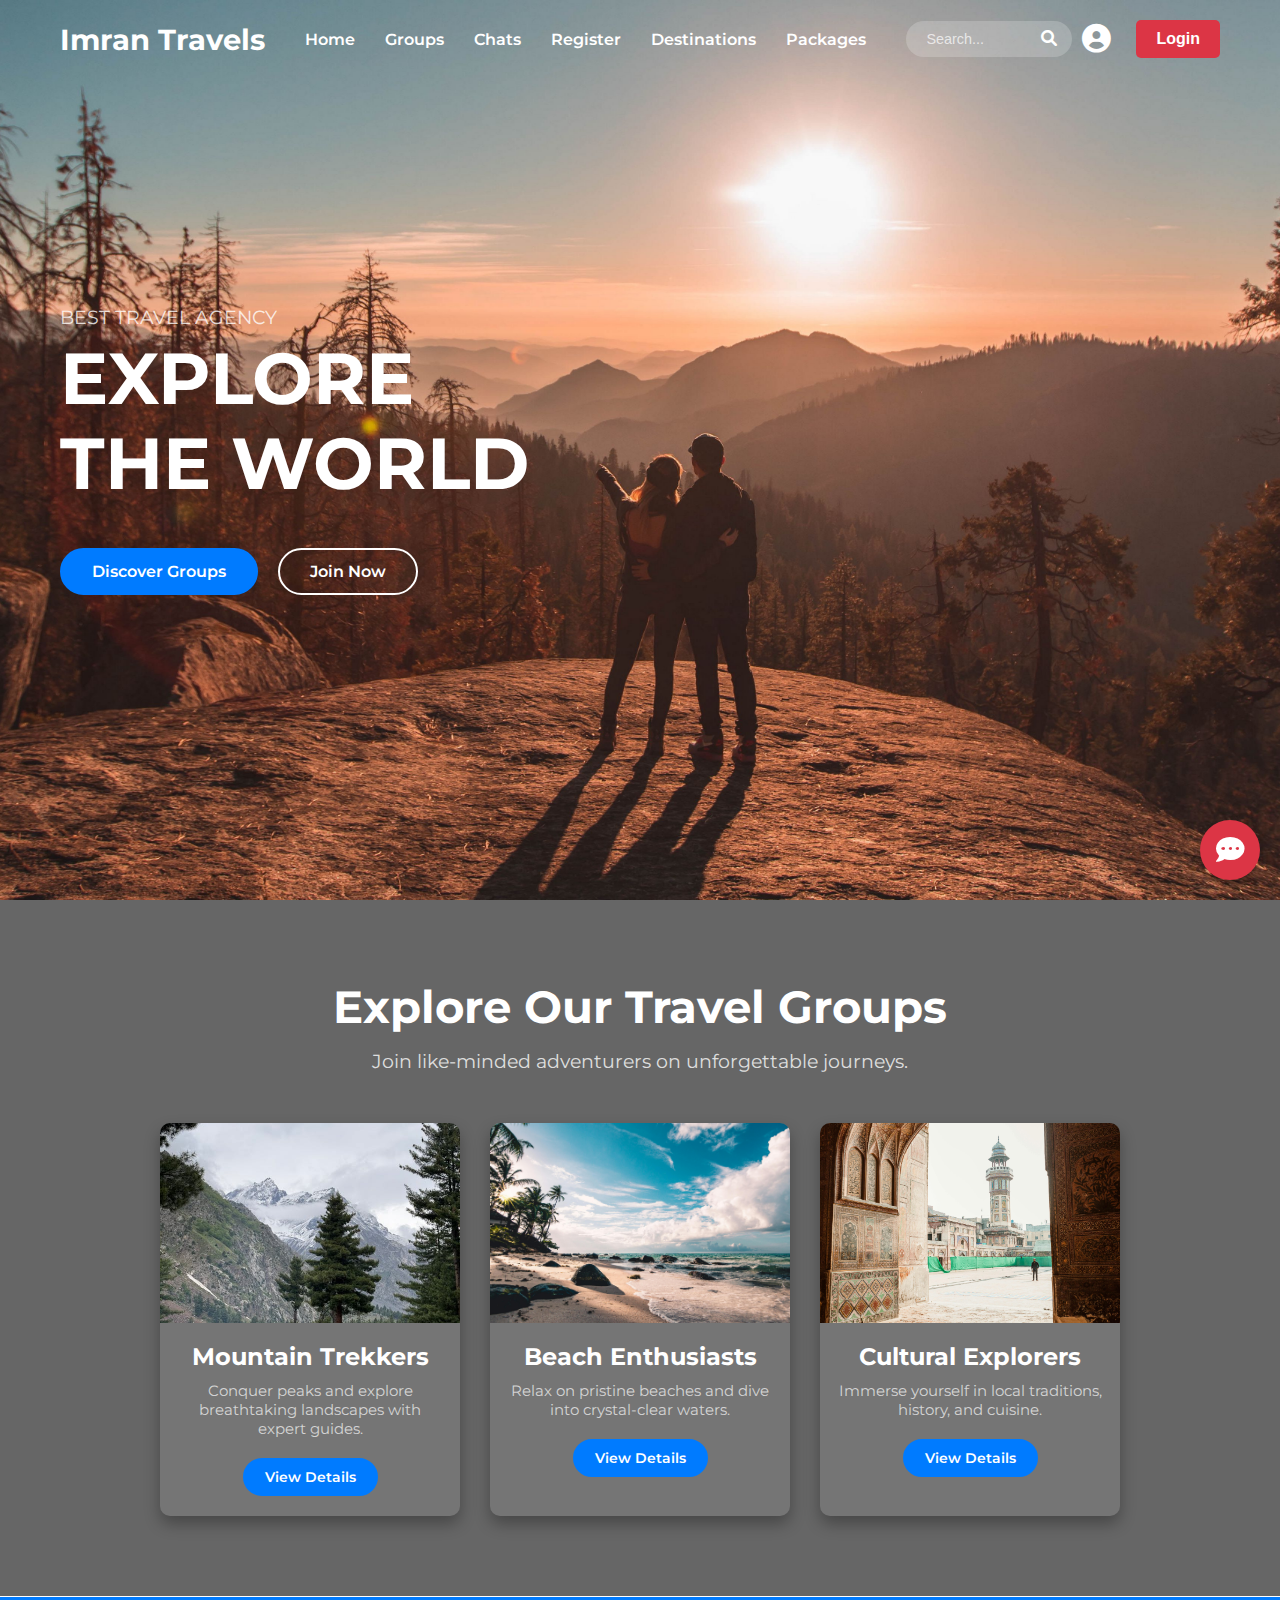
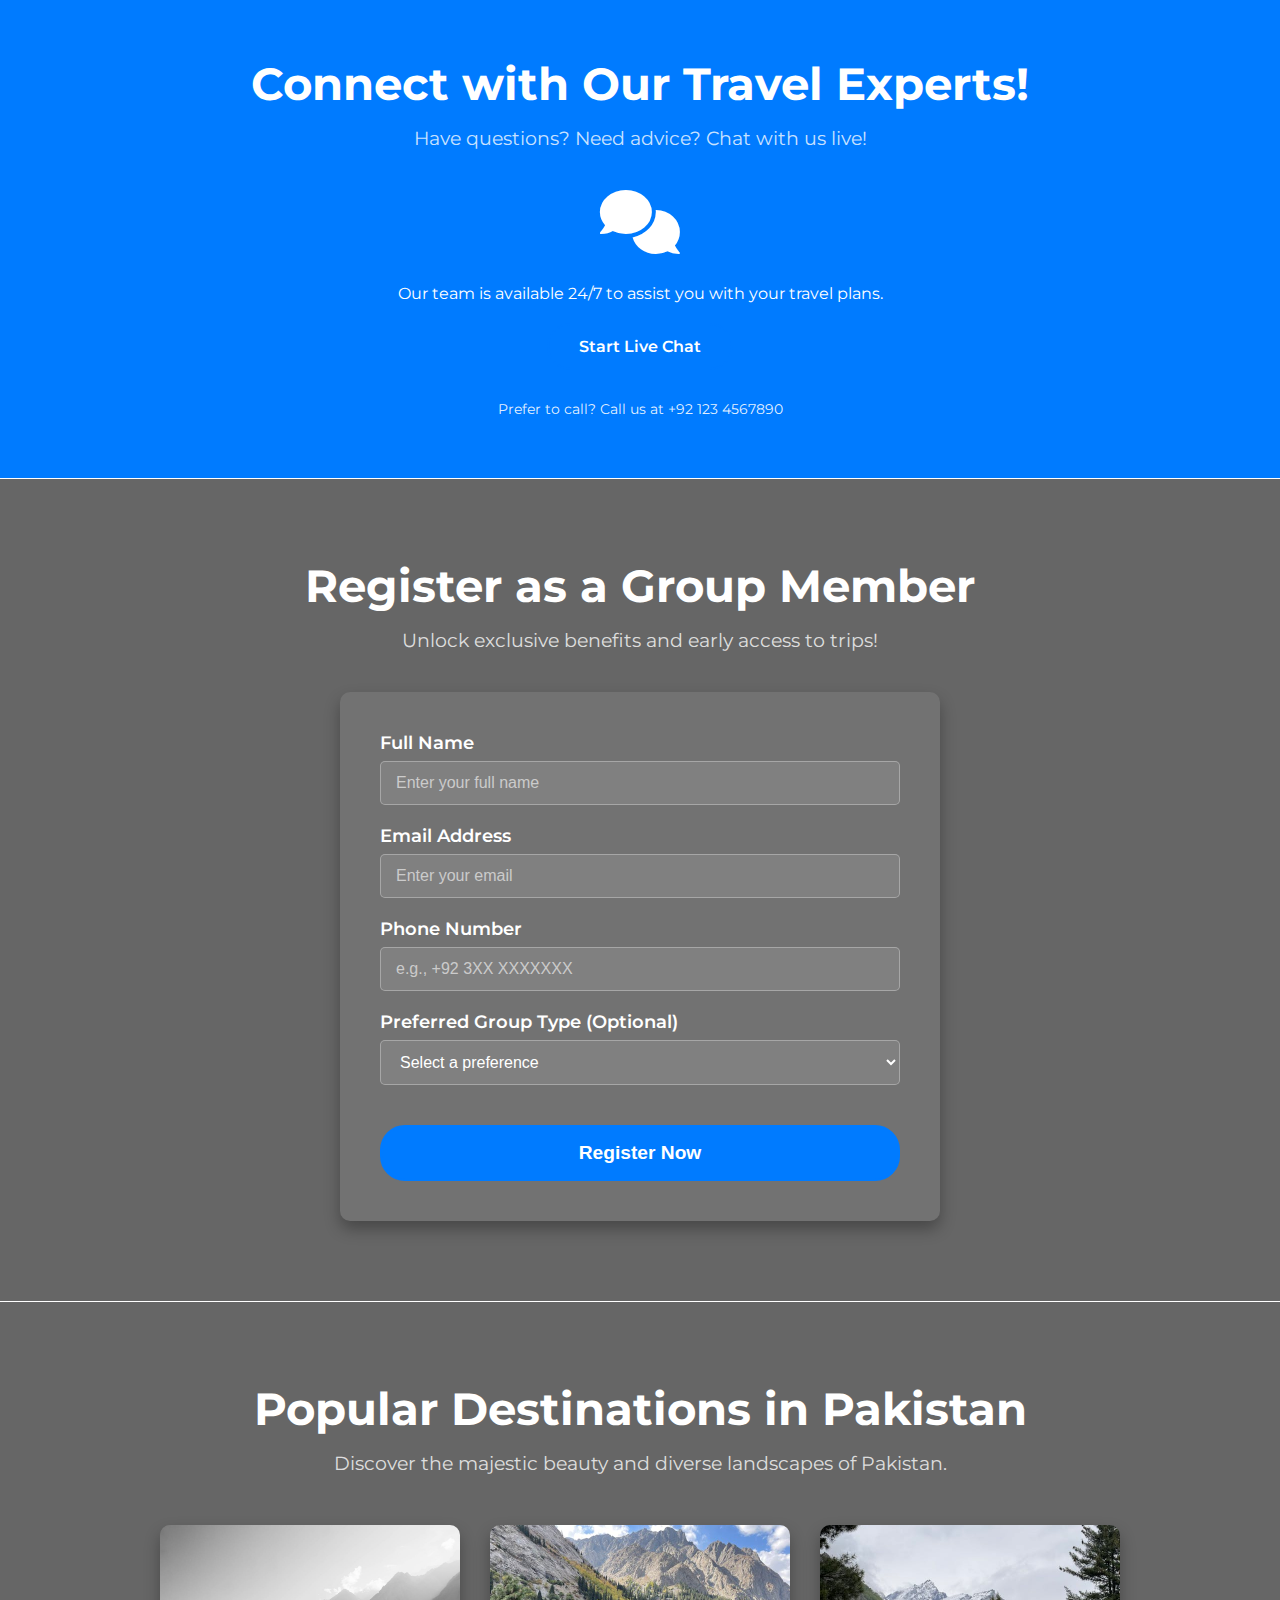
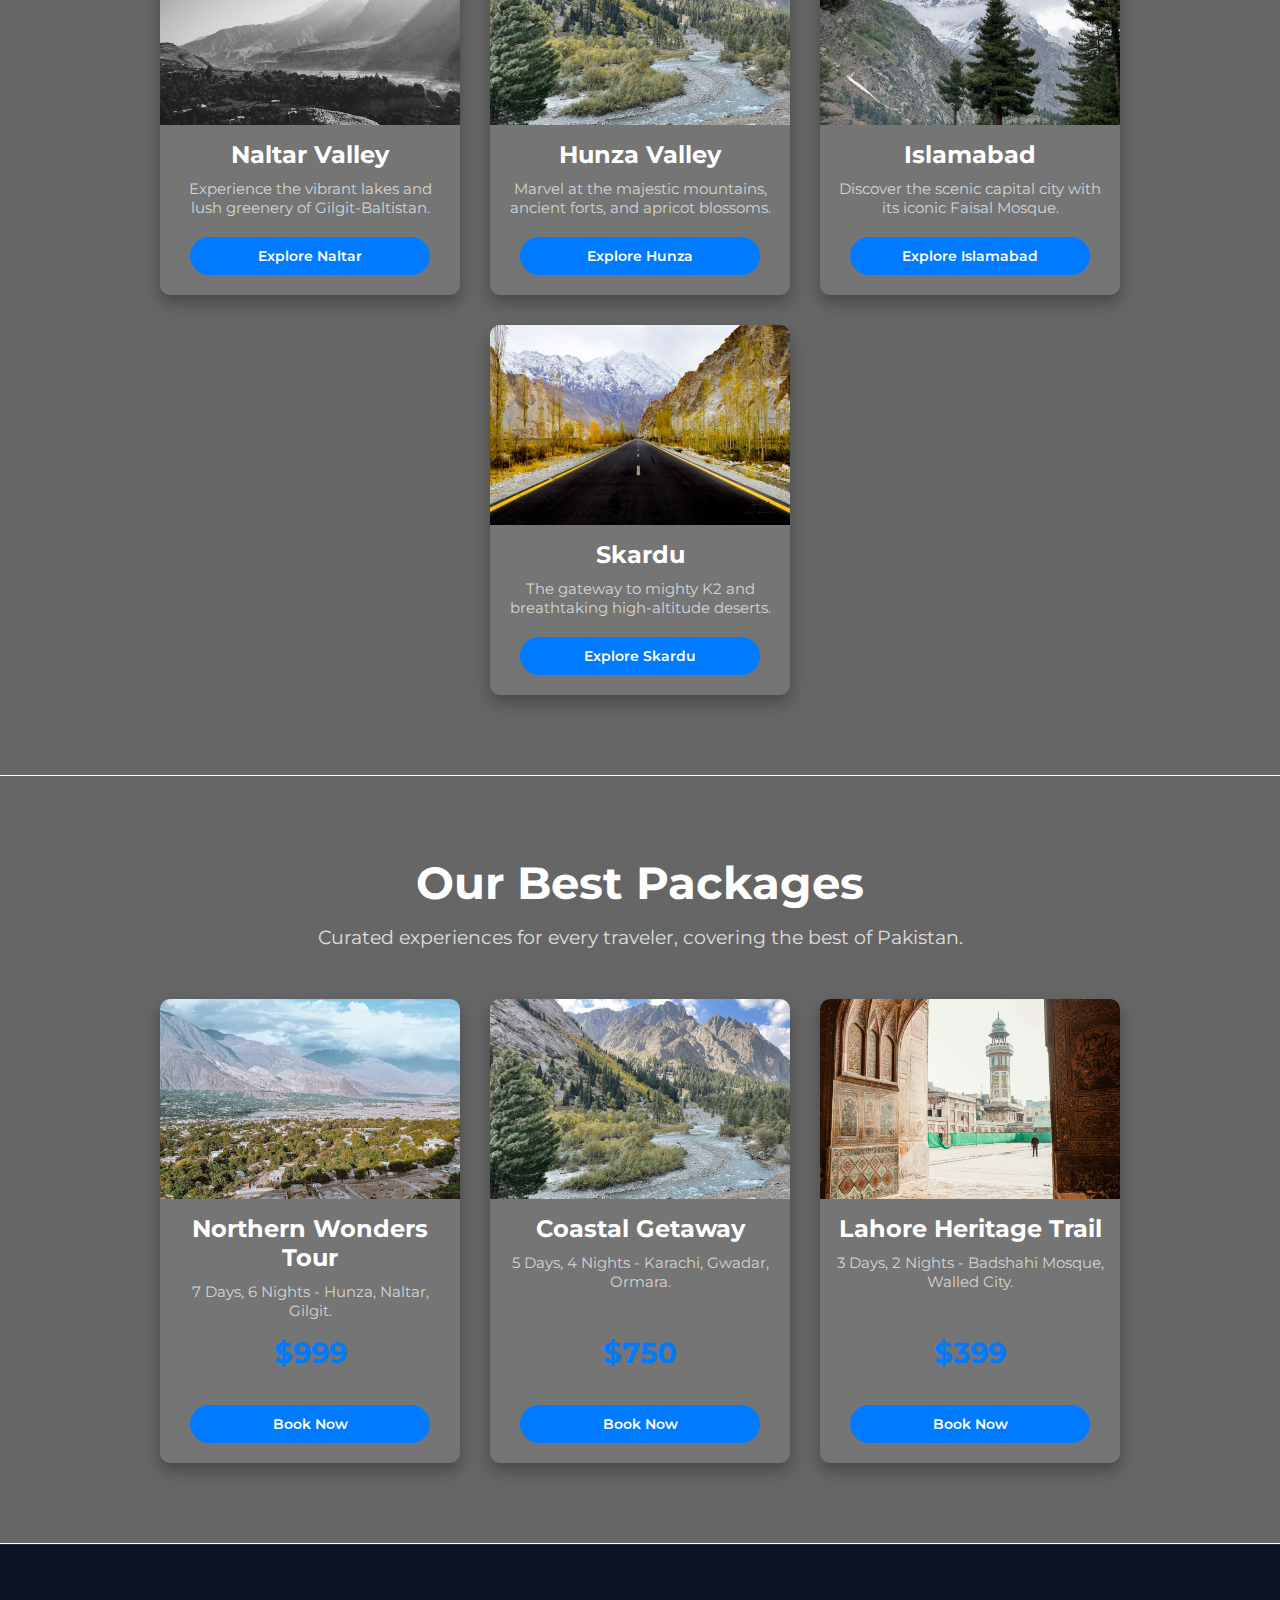
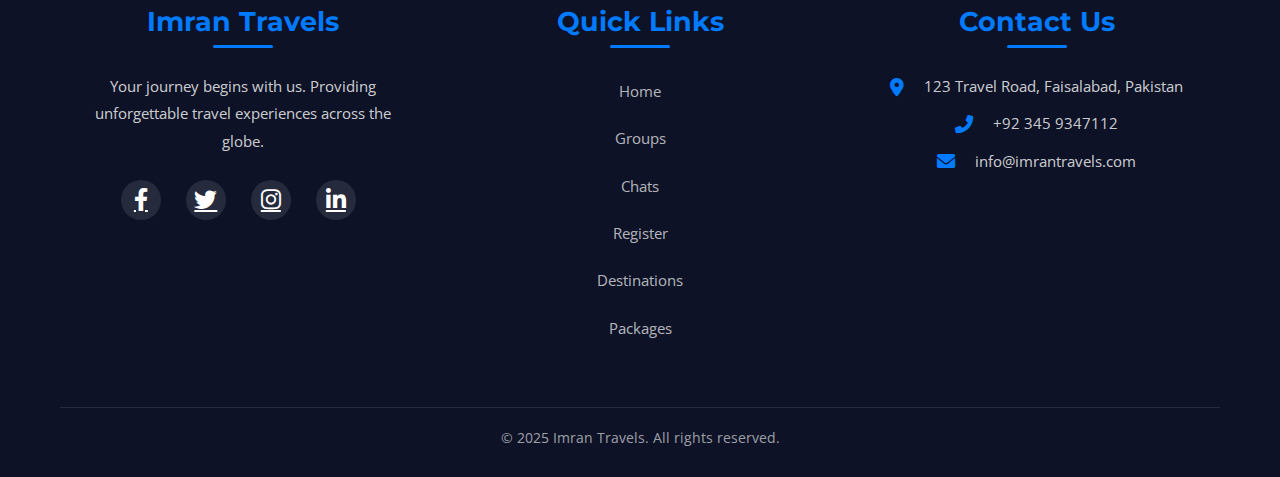
<file: Travel-Group-Social-System-PHP-MYSQL-main/index.html>
<!DOCTYPE html>
<html lang="en">
<head>
    <meta charset="UTF-8">
    <meta name="viewport" content="width=device-width, initial-scale=1.0">
    <title>Imran Travels - Explore The World</title>
    <link rel="stylesheet" href="style.css">
    <link rel="stylesheet" href="assets/css/chatbot.css">
    <link rel="icon" href="fevicon.png" type="image/png"> 
    <link href="https://fonts.googleapis.com/css2?family=Montserrat:wght@400;600;700&family=Open+Sans:wght@400&display=swap" rel="stylesheet">
    <link rel="stylesheet" href="https://cdnjs.cloudflare.com/ajax/libs/font-awesome/5.15.4/css/all.min.css">
    <link rel="stylesheet" href="https://cdnjs.cloudflare.com/ajax/libs/font-awesome/6.0.0-beta3/css/all.min.css">
</head>
<body>
    <header class="main-header">
        <div class="container">
            <div class="logo">
                <a href="#">Imran Travels</a>
            </div>
            <nav class="main-nav">
                <ul class="nav-links">
                    <li><a href="#home">Home</a></li>
                    <li><a href="pages/groups.php">Groups</a></li>
                    <li><a href="pages/view_group.php">Chats</a></li>
                    <li><a href="pages/register.php">Register</a></li>
                    <li><a href="#destinations">Destinations</a></li>
                    <li><a href="#packages">Packages</a></li>
                </ul>
            </nav>
            <div class="nav-controls">
                <div class="search-bar">
                    <input type="text" placeholder="Search...">
                    <button type="submit"><i class="fas fa-search"></i></button>
                </div>
                <div class="user-icon">
                    <i class="fas fa-user-circle"></i>
                </div>
                <button id="login-chat-btn" class="login-btn">Login</button>
                <button class="hamburger-menu" aria-label="Toggle navigation">
                    <span class="bar"></span>
                    <span class="bar"></span>
                    <span class="bar"></span>
                </button>
                <button class="hamburger-menu" aria-label="Toggle navigation">
                    <span class="bar"></span>
                    <span class="bar"></span>
                    <span class="bar"></span>
                </button>
            </div>
        </div>
    </header>

    <div class="cb-chat-container cb-hidden" id="cb-chat-container">
        <div class="cb-chat-header">
            <h3>Travel Bot</h3>
            <button class="cb-close-btn" id="cb-close-chat-btn"><i class="fas fa-times"></i></button>
        </div>
        <div class="cb-chat-box" id="cb-chat-box">
            <div class="cb-message cb-bot-message">Hello! How can I help you with your travel plans today?</div>
        </div>
        <div class="cb-chat-input">
            <input type="text" id="cb-user-input" placeholder="Type your message...">
            <button id="cb-send-btn">Send</button>
        </div>
    </div>

    <div class="cb-chat-toggle-icon" id="cb-chat-toggle-icon">
        <i class="fas fa-comment-dots"></i>
    </div>
    <script>
        document.addEventListener('DOMContentLoaded', () => {
            const chatContainer = document.getElementById('cb-chat-container');
            const chatBox = document.getElementById('cb-chat-box');
            const userInput = document.getElementById('cb-user-input');
            const sendBtn = document.getElementById('cb-send-btn');
            const chatToggleIcon = document.getElementById('cb-chat-toggle-icon');
            const closeChatBtn = document.getElementById('cb-close-chat-btn');
            const startLiveChatBtn = document.getElementById('start-live-chat-btn');
            const loginChatBtn = document.getElementById('login-chat-btn');

            const responses = {
                "hello": "Hi there! How can I help you plan your next adventure?",
                "hi": "Hi there! How can I help you plan your next adventure?",
                "how are you": "I'm just a bot, but I'm ready to assist you!",
                "destinations": "We offer tours to amazing destinations like Paris, Tokyo, Rome, and New York. Which one interests you?",
                "bookings": "To book a trip, please visit our 'Book Now' page or provide me with your desired destination and dates.",
                "contact": "You can reach our customer support at support@travelwebsite.com or call us at 123-456-7890.",
                "thanks": "You're welcome! Let me know if you need anything else.",
                "thank you": "You're welcome! Let me know if you need anything else.",
                "bye": "Goodbye! Have a great day and happy travels!",
                "what is your name": "I am a travel chatbot designed to assist you with your queries.",
                "packages": "We have various travel packages including adventure tours, romantic getaways, and family vacations. What kind of package are you looking for?",
                "payment methods": "We accept major credit cards (Visa, MasterCard, Amex) and PayPal.",
                "visa requirements": "Visa requirements vary by destination and your nationality. Please let me know your destination and origin country for specific information, or check our visa guide section on the website."
            };

            function addMessage(message, sender) {
                const messageDiv = document.createElement('div');
                messageDiv.classList.add('cb-message', `cb-${sender}-message`);
                messageDiv.textContent = message;
                chatBox.appendChild(messageDiv);
                chatBox.scrollTop = chatBox.scrollHeight;
            }

            function getBotResponse(userMessage) {
                const lowerCaseMessage = userMessage.toLowerCase();
                for (const key in responses) {
                    if (lowerCaseMessage.includes(key)) {
                        return responses[key];
                    }
                }
                return "I'm sorry, I don't understand that. Could you please rephrase your question or ask about destinations, bookings, or contact information?";
            }

            function sendMessage() {
                const userText = userInput.value.trim();
                if (userText === '') return;

                addMessage(userText, 'user');
                userInput.value = '';

                setTimeout(() => {
                    const botResponse = getBotResponse(userText);
                    addMessage(botResponse, 'bot');
                }, 500);
            }

            function openChatbot() {
                if (chatContainer.classList.contains('cb-hidden')) {
                    chatContainer.classList.remove('cb-hidden');
                    chatContainer.classList.add('cb-visible');
                    chatToggleIcon.style.display = 'none';
                    userInput.focus();
                }
            }

            function closeChatbot() {
                chatContainer.classList.remove('cb-visible');
                setTimeout(() => {
                    chatContainer.classList.add('cb-hidden');
                    chatToggleIcon.style.display = 'flex';
                }, 300);
            }

            sendBtn.addEventListener('click', sendMessage);
            userInput.addEventListener('keypress', (event) => {
                if (event.key === 'Enter') {
                    sendMessage();
                }
            });

            chatToggleIcon.addEventListener('click', openChatbot);

            closeChatBtn.addEventListener('click', closeChatbot);

            if (startLiveChatBtn) {
                startLiveChatBtn.addEventListener('click', openChatbot);
            }

            if (loginChatBtn) {
                loginChatBtn.addEventListener('click', () => {
                    
                    window.location.href = 'pages/login.php';
                });
            }

            const autoOpenDelay = 3000;

            setTimeout(() => {
                openChatbot();
            }, autoOpenDelay);
        });
    </script>
    
    <section class="hero-section" id="home">
        <div class="hero-content container">
            <p class="tagline">BEST TRAVEL AGENCY</p>
            <h2 class="main-title">EXPLORE</h2>
            <h2 class="main-title">THE WORLD</h2>
            <div class="hero-buttons">
                <a href="#groups" class="btn primary-btn">Discover Groups</a>
                <a href="#register" class="btn secondary-btn">Join Now</a>
            </div>
        </div>
    </section>

    <section class="info-section groups-section" id="groups">
        <div class="container">
            <h3 class="section-title">Explore Our Travel Groups</h3>
            <p class="section-subtitle">Join like-minded adventurers on unforgettable journeys.</p>

            <div class="group-cards">
                <div class="group-card">
                    <img src="assets/images/groups/1 (1).jpeg" alt="Mountain Trekking Group">
                    <h4>Mountain Trekkers</h4>
                    <p>Conquer peaks and explore breathtaking landscapes with expert guides.</p>
                    <a href="#" class="btn btn-small primary-btn">View Details</a>
                </div>
                <div class="group-card">
                    <img src="assets/images/groups/beach.jpeg" alt="Beach Lovers Group">
                    <h4>Beach Enthusiasts</h4>
                    <p>Relax on pristine beaches and dive into crystal-clear waters.</p>
                    <a href="#" class="btn btn-small primary-btn">View Details</a>
                </div>
                <div class="group-card">
                    <img src="assets/images/groups/culture.jpeg" alt="Cultural Explorers Group">
                    <h4>Cultural Explorers</h4>
                    <p>Immerse yourself in local traditions, history, and cuisine.</p>
                    <a href="#" class="btn btn-small primary-btn">View Details</a>
                </div>
            </div>
        </div>
    </section>

    <section class="info-section chats-section" id="chats">
        <div class="container">
            <h3 class="section-title">Connect with Our Travel Experts!</h3>
            <p class="section-subtitle">Have questions? Need advice? Chat with us live!</p>
            <div class="chat-content">
                <i class="fas fa-comments chat-icon"></i>
                <p>Our team is available 24/7 to assist you with your travel plans.</p>
                <a href="#" id="start-live-chat-btn" class="btn primary-btn">Start Live Chat</a>
                <p class="small-text">Prefer to call? Call us at +92 123 4567890</p>
            </div>
        </div>
    </section>

    <section class="info-section registration-section" id="register">
        <div class="container">
            <h3 class="section-title">Register as a Group Member</h3>
            <p class="section-subtitle">Unlock exclusive benefits and early access to trips!</p>
            <form class="registration-form">
                <div class="form-group">
                    <label for="name">Full Name</label>
                    <input type="text" id="name" name="name" placeholder="Enter your full name" required>
                </div>
                <div class="form-group">
                    <label for="email">Email Address</label>
                    <input type="email" id="email" name="email" placeholder="Enter your email" required>
                </div>
                <div class="form-group">
                    <label for="phone">Phone Number</label>
                    <input type="tel" id="phone" name="phone" placeholder="e.g., +92 3XX XXXXXXX">
                </div>
                <div class="form-group">
                    <label for="preferred-group">Preferred Group Type (Optional)</label>
                    <select id="preferred-group" name="preferred-group">
                        <option value="">Select a preference</option>
                        <option value="mountain">Mountain Trekkers</option>
                        <option value="beach">Beach Enthusiasts</option>
                        <option value="cultural">Cultural Explorers</option>
                        <option value="adventure">Adventure Sports</option>
                        <option value="family">Family Travel</option>
                    </select>
                </div>
                <button type="submit" class="btn primary-btn submit-btn">Register Now</button>
            </form>
        </div>
    </section>

    <section class="info-section destinations-section" id="destinations">
        <div class="container">
            <h3 class="section-title">Popular Destinations in Pakistan</h3>
            <p class="section-subtitle">Discover the majestic beauty and diverse landscapes of Pakistan.</p>
            <div class="destination-cards">
                <div class="destination-card">
                    <img src="assets/images/groups/1 (3).jpeg" alt="Naltar Valley, Pakistan">
                    <h4>Naltar Valley</h4>
                    <p>Experience the vibrant lakes and lush greenery of Gilgit-Baltistan.</p>
                    <a href="#" class="btn btn-small primary-btn">Explore Naltar</a>
                </div>
                <div class="destination-card">
                    <img src="assets/images/groups/1 (4).jpeg" alt="Hunza Valley, Pakistan">
                    <h4>Hunza Valley</h4>
                    <p>Marvel at the majestic mountains, ancient forts, and apricot blossoms.</p>
                    <a href="#" class="btn btn-small primary-btn">Explore Hunza</a>
                </div>
                <div class="destination-card">
                    <img src="assets/images/groups/1 (1).jpeg" alt="Islamabad City, Pakistan">
                    <h4>Islamabad</h4>
                    <p>Discover the scenic capital city with its iconic Faisal Mosque.</p>
                    <a href="#" class="btn btn-small primary-btn">Explore Islamabad</a>
                </div>
                <div class="destination-card">
                    <img src="assets/images/groups/1 (2).jpeg" alt="Skardu, Pakistan">
                    <h4>Skardu</h4>
                    <p>The gateway to mighty K2 and breathtaking high-altitude deserts.</p>
                    <a href="#" class="btn btn-small primary-btn">Explore Skardu</a>
                </div>
            </div>
        </div>
    </section>

    <section class="info-section packages-section" id="packages">
        <div class="container">
            <h3 class="section-title">Our Best Packages</h3>
            <p class="section-subtitle">Curated experiences for every traveler, covering the best of Pakistan.</p>
            <div class="package-cards">
                <div class="package-card">
                    <img src="assets/images/groups/1 (5).jpeg" alt="Northern Areas Tour Package">
                    <h4>Northern Wonders Tour</h4>
                    <p>7 Days, 6 Nights - Hunza, Naltar, Gilgit.</p>
                    <span class="price">$999</span>
                    <a href="#" class="btn btn-small primary-btn">Book Now</a>
                </div>
                <div class="package-card">
                    <img src="assets/images/groups/1 (4).jpeg" alt="Coastal Pakistan Tour Package">
                    <h4>Coastal Getaway</h4>
                    <p>5 Days, 4 Nights - Karachi, Gwadar, Ormara.</p>
                    <span class="price">$750</span>
                    <a href="#" class="btn btn-small primary-btn">Book Now</a>
                </div>
                <div class="package-card">
                    <img src="assets/images/groups/culture.jpeg" alt="Historical Lahore Tour Package">
                    <h4>Lahore Heritage Trail</h4>
                    <p>3 Days, 2 Nights - Badshahi Mosque, Walled City.</p>
                    <span class="price">$399</span>
                    <a href="#" class="btn btn-small primary-btn">Book Now</a>
                </div>
            </div>
        </div>
    </section>

    <footer class="main-footer">
        <div class="container">
            <div class="footer-content">
                <div class="footer-col about-col">
                    <h4>Imran Travels</h4>
                    <p>Your journey begins with us. Providing unforgettable travel experiences across the globe.</p>
                    <div class="social-links">
                        <a href="#"><i class="fab fa-facebook-f"></i></a>
                        <a href="#"><i class="fab fa-twitter"></i></a>
                        <a href="#"><i class="fab fa-instagram"></i></a>
                        <a href="#"><i class="fab fa-linkedin-in"></i></a>
                    </div>
                </div>
                <div class="footer-col links-col">
                    <h4>Quick Links</h4>
                    <ul>
                        <li><a href="#home">Home</a></li>
                        <li><a href="#groups">Groups</a></li>
                        <li><a href="#chats">Chats</a></li>
                        <li><a href="#register">Register</a></li>
                        <li><a href="#destinations">Destinations</a></li>
                        <li><a href="#packages">Packages</a></li>
                        
                    </ul>
                </div>
                <div class="footer-col contact-col">
                    <h4>Contact Us</h4>
                    <p><i class="fas fa-map-marker-alt"></i> 123 Travel Road, Faisalabad, Pakistan</p>
                    <p><i class="fas fa-phone-alt"></i> +92 345 9347112</p>
                    <p><i class="fas fa-envelope"></i> info@imrantravels.com</p>
                </div>
            </div>
            <div class="footer-bottom">
                <p>&copy; 2025 Imran Travels. All rights reserved.</p>
            </div>
        </div>
    </footer>
    <script>
        document.addEventListener('DOMContentLoaded', () => {
            const hamburgerMenu = document.querySelector('.hamburger-menu');
            const mainNav = document.querySelector('.main-nav');

            if (hamburgerMenu && mainNav) {
                hamburgerMenu.addEventListener('click', () => {
                    mainNav.classList.toggle('active');
                    hamburgerMenu.classList.toggle('open');
                });

                mainNav.querySelectorAll('a').forEach(link => {
                    link.addEventListener('click', () => {
                        if (mainNav.classList.contains('active')) {
                            mainNav.classList.remove('active');
                            hamburgerMenu.classList.remove('open');
                        }
                    });
                });
            }
        });
    </script>
</body>
</html>
</file>
<file: Travel-Group-Social-System-PHP-MYSQL-main/style.css>
* {
    margin: 0;
    padding: 0;
    box-sizing: border-box;
}

:root {
    --primary-color: #007bff;
    --secondary-color: #2193b0;
    --text-color: #fff;
    --dark-overlay: rgba(0, 0, 0, 0.4);
    --section-bg-dark: rgba(0, 0, 0, 0.6);
    --form-input-bg: rgba(255, 255, 255, 0.1);
    --form-input-border: rgba(255, 255, 255, 0.3);
}

body {
    font-family: 'Montserrat', sans-serif;
    color: var(--text-color);
    background-image: url('assets/images/groups/bc.jpg');
    background-size: cover;
    background-position: center;
    background-attachment: fixed;
    min-height: 100vh;
    display: flex;
    flex-direction: column;
}

.container {
    max-width: 1200px;
    margin: 0 auto;
    padding: 0 20px;
    width: 100%;
}

.main-header {
    width: 100%;
    padding: 20px 0;
    background-color: transparent;
    position: absolute;
    top: 0;
    left: 0;
    z-index: 100;
}

.main-header .container {
    display: flex;
    justify-content: space-between;
    align-items: center;
}

.logo a {
    color: var(--text-color);
    text-decoration: none;
    font-size: 1.8em;
    font-weight: 700;
}

.main-nav .nav-links {
    list-style: none;
    display: flex;
    gap: 30px;
}

.main-nav .nav-links a {
    color: var(--text-color);
    text-decoration: none;
    font-size: 1em;
    font-weight: 600;
    transition: color 0.3s ease;
}

.main-nav .nav-links a:hover {
    color: var(--primary-color);
}

.nav-controls {
    display: flex;
    align-items: center;
    gap: 20px;
}

.search-bar {
    display: flex;
    align-items: center;
    background-color: rgba(255, 255, 255, 0.2);
    border-radius: 25px;
    padding: 5px 15px;
}

.search-bar input {
    background: none;
    border: none;
    outline: none;
    color: var(--text-color);
    padding: 5px;
    font-size: 0.9em;
    width: 120px;
}

.search-bar input::placeholder {
    color: rgba(255, 255, 255, 0.7);
}

.search-bar button {
    background: none;
    border: none;
    color: var(--text-color);
    cursor: pointer;
    font-size: 1em;
}

.user-icon i {
    font-size: 1.8em;
    color: var(--text-color);
    cursor: pointer;
}

.hamburger-menu {
    display: none;
    background: none;
    border: none;
    cursor: pointer;
    flex-direction: column;
    justify-content: space-around;
    width: 30px;
    height: 20px;
    padding: 0;
    z-index: 101;
}

.hamburger-menu .bar {
    width: 100%;
    height: 3px;
    background-color: var(--text-color);
    border-radius: 5px;
    transition: all 0.3s ease;
}

.hero-section {
    width: 100%;
    height: 100vh;
    display: flex;
    justify-content: center;
    align-items: center;
    position: relative;
    overflow: hidden;
    text-align: left;
}

.hero-section::before {
    content: "";
    position: absolute;
    top: 0;
    left: 0;
    width: 100%;
    height: 100%;
    background-image: url('https://images.unsplash.com/photo-1501785888041-af3ba56f661f?q=80&w=2940&auto=format&fit=crop&ixlib=rb-4.0.3&ixid=M3wxMjA3fDB8MHxwaG90by1wYWdlfHx8fGVufDB8fHx8fA%3D%3D');
    background-size: cover;
    background-position: center;
    filter: brightness(0.7);
    z-index: -1;
}

.hero-content {
    position: relative;
    z-index: 1;
    display: flex;
    flex-direction: column;
    align-items: flex-start;
}

.tagline {
    font-size: 1.2em;
    font-weight: 400;
    margin-bottom: 10px;
    color: rgba(255, 255, 255, 0.8);
}

.main-title {
    font-size: 4.5em;
    font-weight: 700;
    line-height: 1.1;
    margin-bottom: 5px;
    text-transform: uppercase;
}
.main-title:last-of-type {
    margin-bottom: 25px;
}

.hero-buttons {
    margin-top: 20px;
    display: flex;
    gap: 20px;
}

.btn {
    display: inline-block;
    padding: 12px 30px;
    border-radius: 25px;
    text-decoration: none;
    font-weight: 600;
    transition: background-color 0.3s ease, transform 0.3s ease;
    text-align: center;
    white-space: nowrap;
}

.btn-small {
    padding: 8px 20px;
    font-size: 0.9em;
}

.primary-btn {
    background-color: var(--primary-color);
    color: var(--text-color);
    border: 2px solid var(--primary-color);
}

.primary-btn:hover {
    background-color: #0056b3;
    transform: translateY(-2px);
}

.secondary-btn {
    background-color: transparent;
    color: var(--text-color);
    border: 2px solid var(--text-color);
}

.secondary-btn:hover {
    background-color: rgba(255, 255, 255, 0.2);
    transform: translateY(-2px);
}

.info-section {
    padding: 80px 0;
    text-align: center;
    position: relative;
    z-index: 10;
    background-color: var(--section-bg-dark);
    margin-bottom: 1px;
}

.section-title {
    font-size: 2.8em;
    margin-bottom: 15px;
    font-weight: 700;
    color: var(--text-color);
}

.section-subtitle {
    font-size: 1.2em;
    margin-bottom: 40px;
    color: rgba(255, 255, 255, 0.8);
    max-width: 800px;
    margin-left: auto;
    margin-right: auto;
}

.group-cards {
    display: flex;
    flex-wrap: wrap;
    justify-content: center;
    gap: 30px;
    margin-top: 50px;
}

.group-card {
    background-color: rgba(255, 255, 255, 0.1);
    border-radius: 10px;
    overflow: hidden;
    width: 300px;
    text-align: center;
    padding-bottom: 20px;
    box-shadow: 0 8px 16px rgba(0, 0, 0, 0.3);
    transition: transform 0.3s ease, box-shadow 0.3s ease;
}

.group-card:hover {
    transform: translateY(-10px);
    box-shadow: 0 12px 24px rgba(0, 0, 0, 0.4);
}

.group-card img {
    width: 100%;
    height: 200px;
    object-fit: cover;
    margin-bottom: 15px;
}

.group-card h4 {
    font-size: 1.5em;
    margin-bottom: 10px;
    color: var(--text-color);
}

.group-card p {
    font-size: 0.95em;
    color: rgba(255, 255, 255, 0.7);
    padding: 0 15px;
    margin-bottom: 20px;
}

.chats-section {
    background-color: var(--primary-color);
    text-align: center;
    padding: 60px 0;
}

.chat-content {
    display: flex;
    flex-direction: column;
    align-items: center;
    justify-content: center;
    gap: 20px;
}

.chat-icon {
    font-size: 4em;
    color: var(--text-color);
    margin-bottom: 10px;
}

.chats-section p {
    max-width: 600px;
    margin-left: auto;
    margin-right: auto;
}

.chats-section .small-text {
    font-size: 0.9em;
    margin-top: 10px;
    color: rgba(255, 255, 255, 0.9);
}

.registration-section {
    background-color: var(--section-bg-dark);
}

.registration-form {
    max-width: 600px;
    margin: 0 auto;
    padding: 40px;
    background-color: rgba(255, 255, 255, 0.08);
    border-radius: 10px;
    box-shadow: 0 8px 16px rgba(0, 0, 0, 0.3);
    text-align: left;
}

.form-group {
    margin-bottom: 20px;
}

.form-group label {
    display: block;
    margin-bottom: 8px;
    font-weight: 600;
    color: var(--text-color);
    font-size: 1.1em;
}

.form-group input,
.form-group select,
.form-group textarea {
    width: 100%;
    padding: 12px 15px;
    border-radius: 5px;
    border: 1px solid var(--form-input-border);
    background-color: var(--form-input-bg);
    color: var(--text-color);
    font-size: 1em;
    transition: border-color 0.3s ease, background-color 0.3s ease;
}

.form-group input::placeholder,
.form-group select option,
.form-group textarea::placeholder {
    color: rgba(255, 255, 255, 0.6);
}

.form-group input:focus,
.form-group select:focus,
.form-group textarea:focus {
    outline: none;
    border-color: var(--primary-color);
    background-color: rgba(255, 255, 255, 0.15);
}

.registration-form .submit-btn {
    width: 100%;
    padding: 15px;
    font-size: 1.2em;
    margin-top: 20px;
}

.destination-cards {
    display: flex;
    flex-wrap: wrap;
    justify-content: center;
    gap: 30px;
    margin-top: 50px;
}

.destination-card, .package-card {
    background-color: rgba(255, 255, 255, 0.1);
    border-radius: 10px;
    overflow: hidden;
    width: 300px;
    text-align: center;
    padding-bottom: 20px;
    box-shadow: 0 8px 16px rgba(0, 0, 0, 0.3);
    transition: transform 0.3s ease, box-shadow 0.3s ease;
    display: flex;
    flex-direction: column;
}

.destination-card:hover, .package-card:hover {
    transform: translateY(-10px);
    box-shadow: 0 12px 24px rgba(0, 0, 0, 0.4);
}

.destination-card img, .package-card img {
    width: 100%;
    height: 200px;
    object-fit: cover;
    margin-bottom: 15px;
}

.destination-card h4, .package-card h4 {
    font-size: 1.5em;
    margin-bottom: 10px;
    color: var(--text-color);
    padding: 0 15px;
}

.destination-card p, .package-card p {
    font-size: 0.95em;
    color: rgba(255, 255, 255, 0.7);
    padding: 0 15px;
    margin-bottom: auto;
}

.destination-card .btn, .package-card .btn {
    margin-top: 20px;
    align-self: center;
    width: 80%;
}

.package-cards {
    display: flex;
    flex-wrap: wrap;
    justify-content: center;
    gap: 30px;
    margin-top: 50px;
}

.package-card .price {
    font-size: 1.8em;
    font-weight: 700;
    color: var(--primary-color);
    margin: 15px 0;
    display: block;
    padding: 0 15px;
}

.about-content {
    display: flex;
    flex-wrap: wrap;
    align-items: center;
    justify-content: center;
    gap: 40px;
    text-align: left;
    margin-top: 50px;
}

.about-text {
    flex: 2;
    min-width: 300px;
    max-width: 700px;
}

.about-text p {
    margin-bottom: 20px;
    font-size: 1.1em;
    line-height: 1.6;
    color: rgba(255, 255, 255, 0.9);
}

.about-text .btn {
    margin-top: 10px;
}

.about-image {
    flex: 1;
    min-width: 280px;
    max-width: 450px;
}

.about-image img {
    width: 100%;
    height: auto;
    border-radius: 10px;
    box-shadow: 0 8px 16px rgba(0, 0, 0, 0.3);
}

.contact-info {
    display: flex;
    flex-wrap: wrap;
    justify-content: center;
    gap: 30px;
    margin-bottom: 50px;
}

.contact-item {
    background-color: rgba(255, 255, 255, 0.15);
    border-radius: 10px;
    padding: 25px;
    text-align: center;
    flex: 1;
    min-width: 250px;
    max-width: 300px;
    display: flex;
    flex-direction: column;
    align-items: center;
    justify-content: center;
    box-shadow: 0 4px 8px rgba(0, 0, 0, 0.2);
}

.contact-item i {
    font-size: 2.5em;
    color: var(--text-color);
    margin-bottom: 15px;
}

.contact-item p {
    font-size: 1em;
    line-height: 1.5;
    color: var(--text-color);
}

.contact-form {
    max-width: 700px;
    margin: 0 auto;
    padding: 40px;
    background-color: rgba(255, 255, 255, 0.08);
    border-radius: 10px;
    box-shadow: 0 8px 16px rgba(0, 0, 0, 0.3);
    text-align: left;
}

.contact-form .submit-btn {
    width: 100%;
    padding: 15px;
    font-size: 1.2em;
    margin-top: 20px;
}

.main-footer {
    background-color: #1a1a1a;
    color: rgba(255, 255, 255, 0.7);
    padding: 60px 0 20px;
    font-size: 0.95em;
    position: relative;
    z-index: 10;
}

.footer-content {
    display: flex;
    flex-wrap: wrap;
    justify-content: space-between;
    gap: 30px;
    margin-bottom: 40px;
}

.footer-col {
    flex: 1;
    min-width: 250px;
}

.footer-col h4 {
    color: var(--text-color);
    font-size: 1.4em;
    margin-bottom: 25px;
    position: relative;
}

.footer-col h4::after {
    content: '';
    position: absolute;
    left: 0;
    bottom: -10px;
    background-color: var(--primary-color);
    height: 2px;
    width: 50px;
}

.footer-col ul {
    list-style: none;
}

.footer-col ul li:not(:last-child) {
    margin-bottom: 10px;
}

.footer-col ul li a {
    color: inherit;
    text-decoration: none;
    display: block;
    transition: color 0.3s ease;
}

.footer-col ul li a:hover {
    color: var(--primary-color);
}

.footer-col p {
    margin-bottom: 10px;
}

.footer-col p i {
    margin-right: 10px;
    color: var(--primary-color);
}

.social-links a {
    display: inline-block;
    height: 40px;
    width: 40px;
    background-color: rgba(255, 255, 255, 0.2);
    margin: 0 10px 10px 0;
    text-align: center;
    line-height: 40px;
    border-radius: 50%;
    color: var(--text-color);
    transition: all 0.3s ease;
}

.social-links a:hover {
    color: var(--primary-color);
    background-color: var(--text-color);
}

.footer-bottom {
    text-align: center;
    padding-top: 20px;
    border-top: 1px solid rgba(255, 255, 255, 0.1);
    color: rgba(255, 255, 255, 0.6);
}

@media (max-width: 992px) {
    .main-nav .nav-links {
        gap: 20px;
    }
    .main-title {
        font-size: 3.5em;
    }
    .group-card, .destination-card, .package-card {
        width: 45%;
    }
    .footer-col {
        min-width: 45%;
    }
    .about-content {
        flex-direction: column;
        text-align: center;
    }
    .about-text {
        order: 2;
    }
    .about-image {
        order: 1;
    }
    .about-text .btn {
        margin-left: auto;
        margin-right: auto;
    }
}

@media (max-width: 768px) {
    .main-header .container {
        flex-wrap: wrap;
        justify-content: center;
        gap: 15px;
    }

    .logo {
        width: 100%;
        text-align: center;
        margin-bottom: 10px;
    }

    .main-nav {
        display: none;
        width: 100%;
        order: 3;
    }

    .main-nav.active {
        display: block;
    }

    .main-nav .nav-links {
        flex-direction: column;
        text-align: center;
        margin-top: 15px;
    }

    .main-nav .nav-links li {
        margin-bottom: 10px;
    }

    .nav-controls {
        width: 100%;
        justify-content: center;
        margin-top: 10px;
    }

    .search-bar {
        width: 100%;
        max-width: 300px;
        margin-bottom: 10px;
        justify-content: space-between;
    }

    .hamburger-menu {
        display: flex;
        position: absolute;
        right: 20px;
        top: 20px;
        z-index: 101;
    }

    .hero-content {
        align-items: center;
        text-align: center;
    }

    .main-title {
        font-size: 2.5em;
    }
    .tagline {
        font-size: 1em;
    }

    .hero-buttons {
        flex-direction: column;
        gap: 10px;
        width: 80%;
        max-width: 250px;
    }

    .btn {
        width: 100%;
        text-align: center;
    }

    .section-title {
        font-size: 2em;
    }
    .section-subtitle {
        font-size: 1em;
    }
    .group-card, .destination-card, .package-card {
        width: 90%;
        max-width: 350px;
    }
    .footer-content {
        flex-direction: column;
        align-items: center;
        text-align: center;
    }
    .footer-col {
        min-width: unset;
        width: 100%;
    }
    .footer-col h4::after {
        left: 50%;
        transform: translateX(-50%);
    }
    .social-links {
        justify-content: center;
        display: flex;
    }
    .contact-info {
        flex-direction: column;
        align-items: center;
    }
    .contact-item {
        width: 90%;
        max-width: 350px;
    }
}

@media (max-width: 480px) {
    .main-title {
        font-size: 1.8em;
    }
    .tagline {
        font-size: 0.9em;
    }
    .search-bar input {
        width: 100px;
    }
    .registration-form, .contact-form {
        padding: 20px;
    }
}
.main-footer {
    background: #0d1226;
    border-top: 1px solid rgba(255, 255, 255, 0.1);
    padding: 60px 0 30px;
    color: #fff;
    font-family: 'Open Sans', sans-serif;
    text-align: center;
    margin-top: auto;
}

.main-footer .container {
    display: flex;
    flex-wrap: wrap;
    justify-content: space-between;
    align-items: flex-start;
    max-width: 1200px;
    margin: 0 auto;
    padding: 0 20px;
}

.footer-content {
    display: flex;
    flex-wrap: wrap;
    justify-content: space-between;
    width: 100%;
    margin-bottom: 30px;
}

.footer-col {
    flex: 1;
    min-width: 280px;
    padding: 0 20px;
    margin: 0;
    box-sizing: border-box;
    background: transparent;
}

.footer-col h4 {
    font-size: 1.8em;
    color: #007bff;
    margin-bottom: 25px;
    position: relative;
    padding-bottom: 10px;
    font-family: 'Montserrat', sans-serif;
    font-weight: 700;
}

.footer-col h4::after {
    content: '';
    position: absolute;
    left: 50%;
    transform: translateX(-50%);
    bottom: 0;
    height: 3px;
    width: 60px;
    background-color: #007bff;
    border-radius: 5px;
}

.footer-col p,
.footer-col ul li {
    font-size: 1em;
    line-height: 1.8;
    color: rgba(255, 255, 255, 0.8);
    margin-bottom: 10px;
}

.footer-col ul {
    list-style: none;
    padding: 0;
    margin: 0;
}

.footer-col ul li a {
    color: rgba(255, 255, 255, 0.7);
    text-decoration: none;
    transition: color 0.3s ease;
    display: block;
    padding: 5px 0;
}

.footer-col ul li a:hover {
    color: #007bff;
}

.footer-col.contact-col p {
    display: flex;
    align-items: center;
    justify-content: center;
    gap: 10px;
}

.footer-col.contact-col p i {
    color: #007bff;
    font-size: 1.2em;
}

.social-links {
    margin-top: 25px;
    display: flex;
    justify-content: center;
    gap: 15px;
}

.social-links a {
    color: #fff;
    font-size: 1.5em;
    width: 40px;
    height: 40px;
    border-radius: 50%;
    background: rgba(255, 255, 255, 0.1);
    display: flex;
    justify-content: center;
    align-items: center;
    transition: background 0.3s ease, transform 0.3s ease;
}

.social-links a:hover {
    background: #007bff;
    transform: translateY(-5px) scale(1.1);
}

.footer-bottom {
    border-top: 1px solid rgba(255, 255, 255, 0.1);
    padding-top: 20px;
    font-size: 0.9em;
    color: rgba(255, 255, 255, 0.6);
    text-align: center;
    width: 100%;
    margin-top: 20px;
}

@media (max-width: 768px) {
    .main-footer .container {
        flex-direction: column;
        align-items: center;
        padding: 0 10px;
    }

    .footer-content {
        flex-direction: column;
        align-items: center;
    }

    .footer-col {
        width: 100%;
        max-width: 400px;
        margin: 15px 0;
        padding: 20px;
    }
    .footer-col h4::after {
        left: 50%;
        transform: translateX(-50%);
    }
    .footer-col p,
    .footer-col ul li,
    .footer-col.contact-col p {
        justify-content: center;
    }
}

.login-btn {
    background-color: #DC3545;
    color: white;
    border: none;
    padding: 10px 20px;
    border-radius: 5px;
    cursor: pointer;
    font-size: 1em;
    font-weight: bold;
    transition: background-color 0.3s ease;
    margin-left: 15px;
    animation: pulse 2s infinite ease-in-out;
}

.login-btn:hover {
    background-color: #C82333;
}

@keyframes pulse {
    0% {
        transform: scale(1);
    }
    50% {
        transform: scale(1.05);
    }
    100% {
        transform: scale(1);
    }
}

.nav-controls {
    display: flex;
    align-items: center;
    gap: 10px;
}

.nav-controls .search-bar {
    margin-right: 0;
}
.nav-controls .user-icon {
    margin-left: 0;
}

@media (max-width: 768px) {
    .login-btn {
        padding: 8px 15px;
        font-size: 0.9em;
        margin-left: 10px;
    }
}
</file>
<file: Travel-Group-Social-System-PHP-MYSQL-main/assets/css/chatbot.css>
.cb-chat-container {
    width: 350px;
    background-color: #fff;
    border-radius: 10px;
    box-shadow: 0 4px 12px rgba(0, 0, 0, 0.2);
    overflow: hidden;
    display: flex;
    flex-direction: column;
    position: fixed;
    bottom: 20px;
    right: 20px;
    z-index: 1000;
    max-height: 500px;
    transform: scale(0.95);
    opacity: 0;
    transition: all 0.3s ease-in-out;
}

.cb-chat-container.cb-visible {
    transform: scale(1);
    opacity: 1;
}

.cb-chat-container.cb-hidden {
    display: none;
}

.cb-chat-header {
    background-color: #DC3545;
    color: white;
    padding: 15px;
    text-align: center;
    font-size: 1.2em;
    border-top-left-radius: 10px;
    border-top-right-radius: 10px;
    display: flex;
    justify-content: space-between;
    align-items: center;
}

.cb-chat-header h3 {
    margin: 0;
}

.cb-close-btn {
    background: none;
    border: none;
    color: white;
    font-size: 1.2em;
    cursor: pointer;
    transition: color 0.2s ease;
}

.cb-close-btn:hover {
    color: #f8f9fa;
}

.cb-chat-box {
    flex-grow: 1;
    padding: 20px;
    overflow-y: auto;
    max-height: 350px;
    display: flex;
    flex-direction: column;
}

.cb-message {
    padding: 10px 15px;
    border-radius: 18px;
    margin-bottom: 10px;
    max-width: 80%;
    word-wrap: break-word;
}

.cb-user-message {
    align-self: flex-end;
    background-color: #FEEAE6;
    color: #333;
}

.cb-bot-message {
    align-self: flex-start;
    background-color: #E0E0E0;
    color: #333;
}

.cb-chat-input {
    display: flex;
    padding: 15px;
    border-top: 1px solid #eee;
}

.cb-chat-input input {
    flex-grow: 1;
    padding: 10px;
    border: 1px solid #ddd;
    border-radius: 20px;
    outline: none;
    font-size: 1em;
    margin-right: 10px;
}

.cb-chat-input button {
    background-color: #DC3545;
    color: white;
    border: none;
    border-radius: 20px;
    padding: 10px 15px;
    cursor: pointer;
    font-size: 1em;
    transition: background-color 0.3s ease;
}

.cb-chat-input button:hover {
    background-color: #C82333;
}

.cb-chat-toggle-icon {
    position: fixed;
    bottom: 20px;
    right: 20px;
    background-color: #DC3545;
    color: white;
    border-radius: 50%;
    width: 60px;
    height: 60px;
    display: flex;
    justify-content: center;
    align-items: center;
    font-size: 1.8em;
    box-shadow: 0 4px 8px rgba(0, 0, 0, 0.2);
    cursor: pointer;
    z-index: 1001;
    transition: transform 0.2s ease-in-out, background-color 0.2s ease-in-out;
}

.cb-chat-toggle-icon:hover {
    background-color: #C82333;
    transform: scale(1.05);
}
</file>
